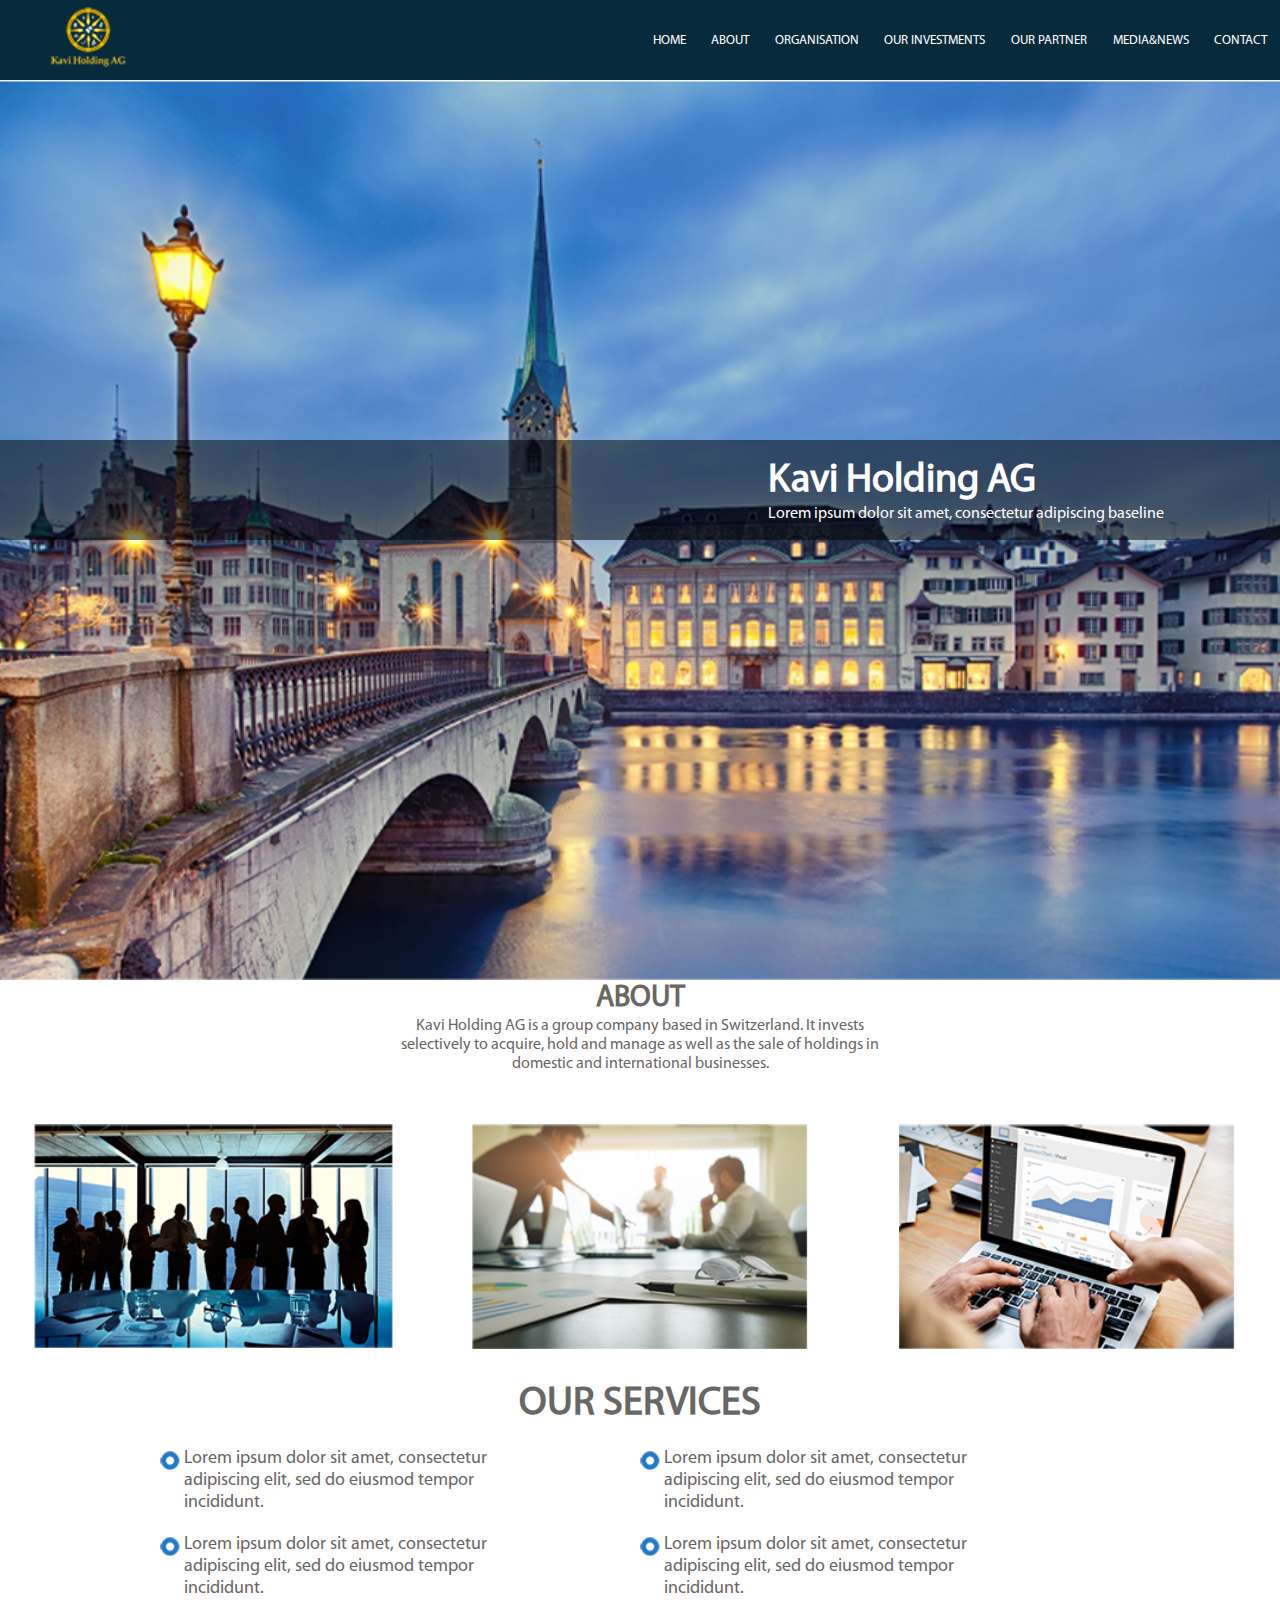
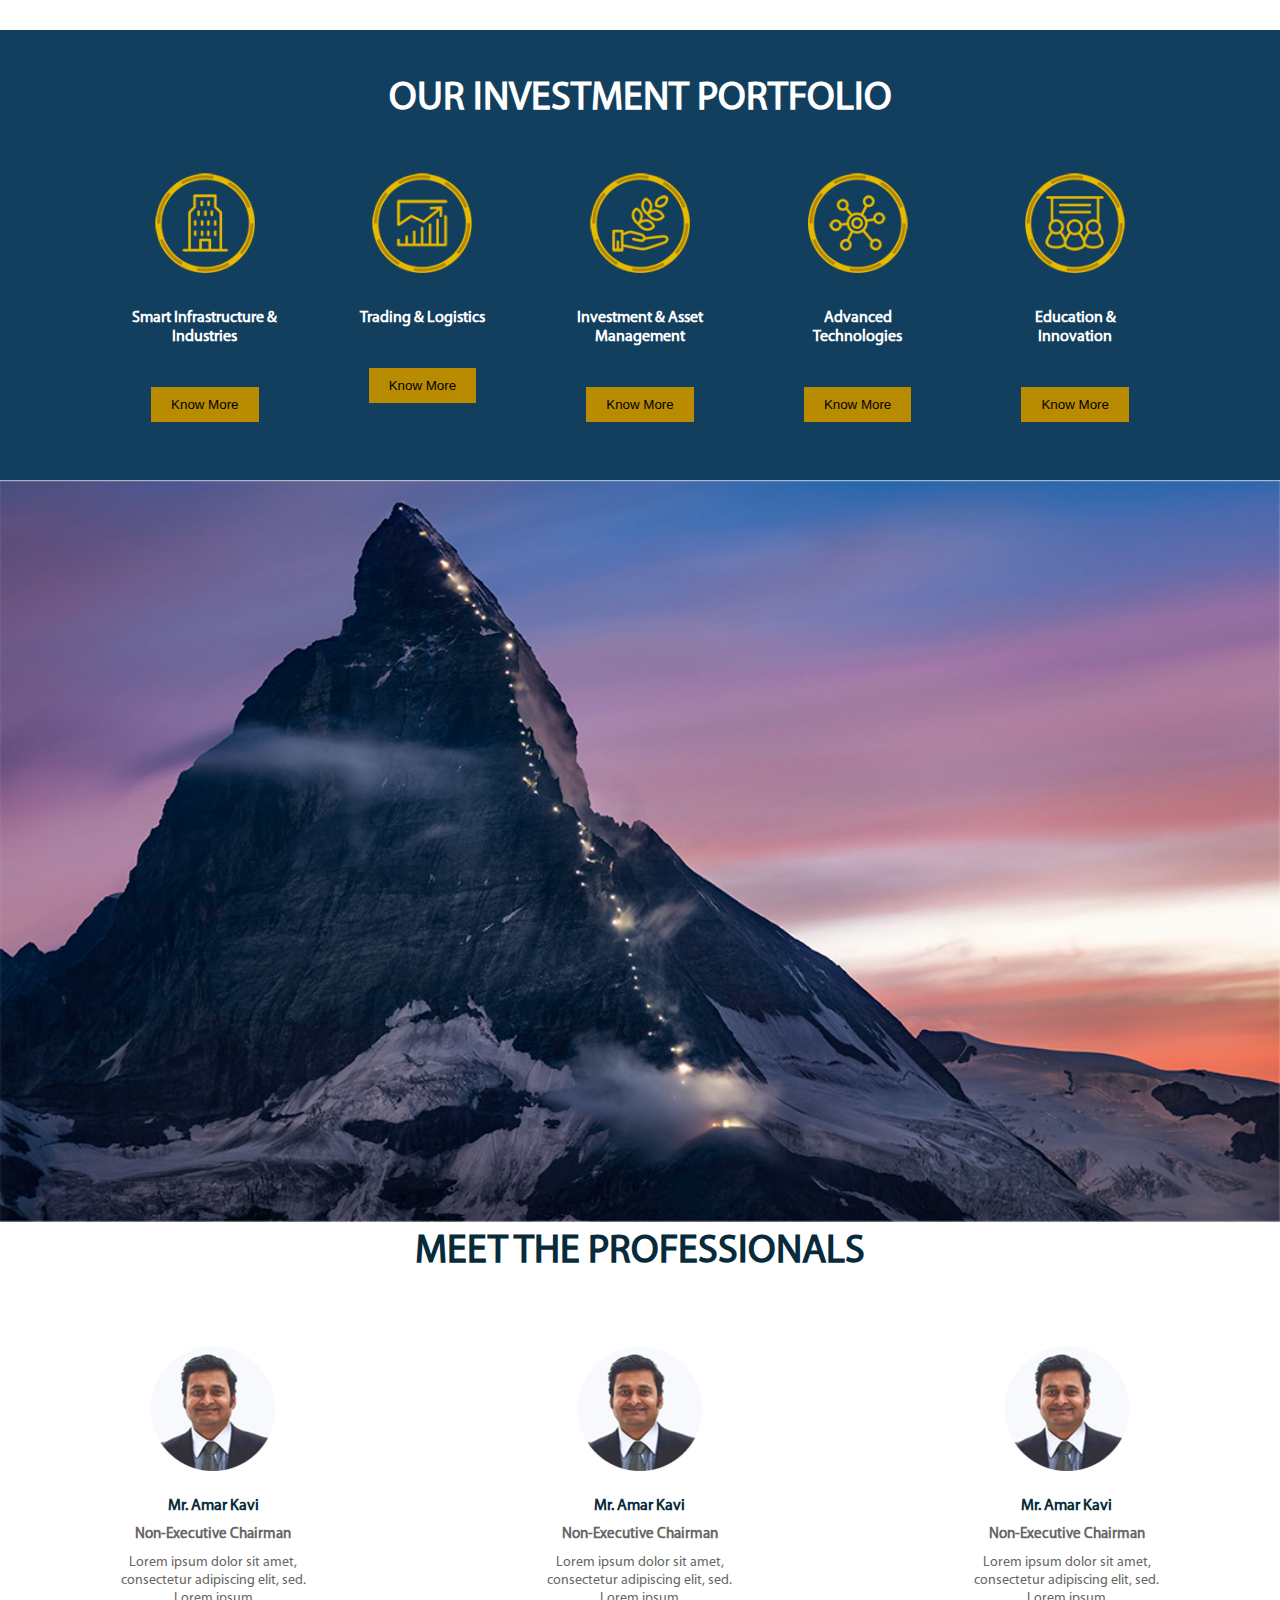
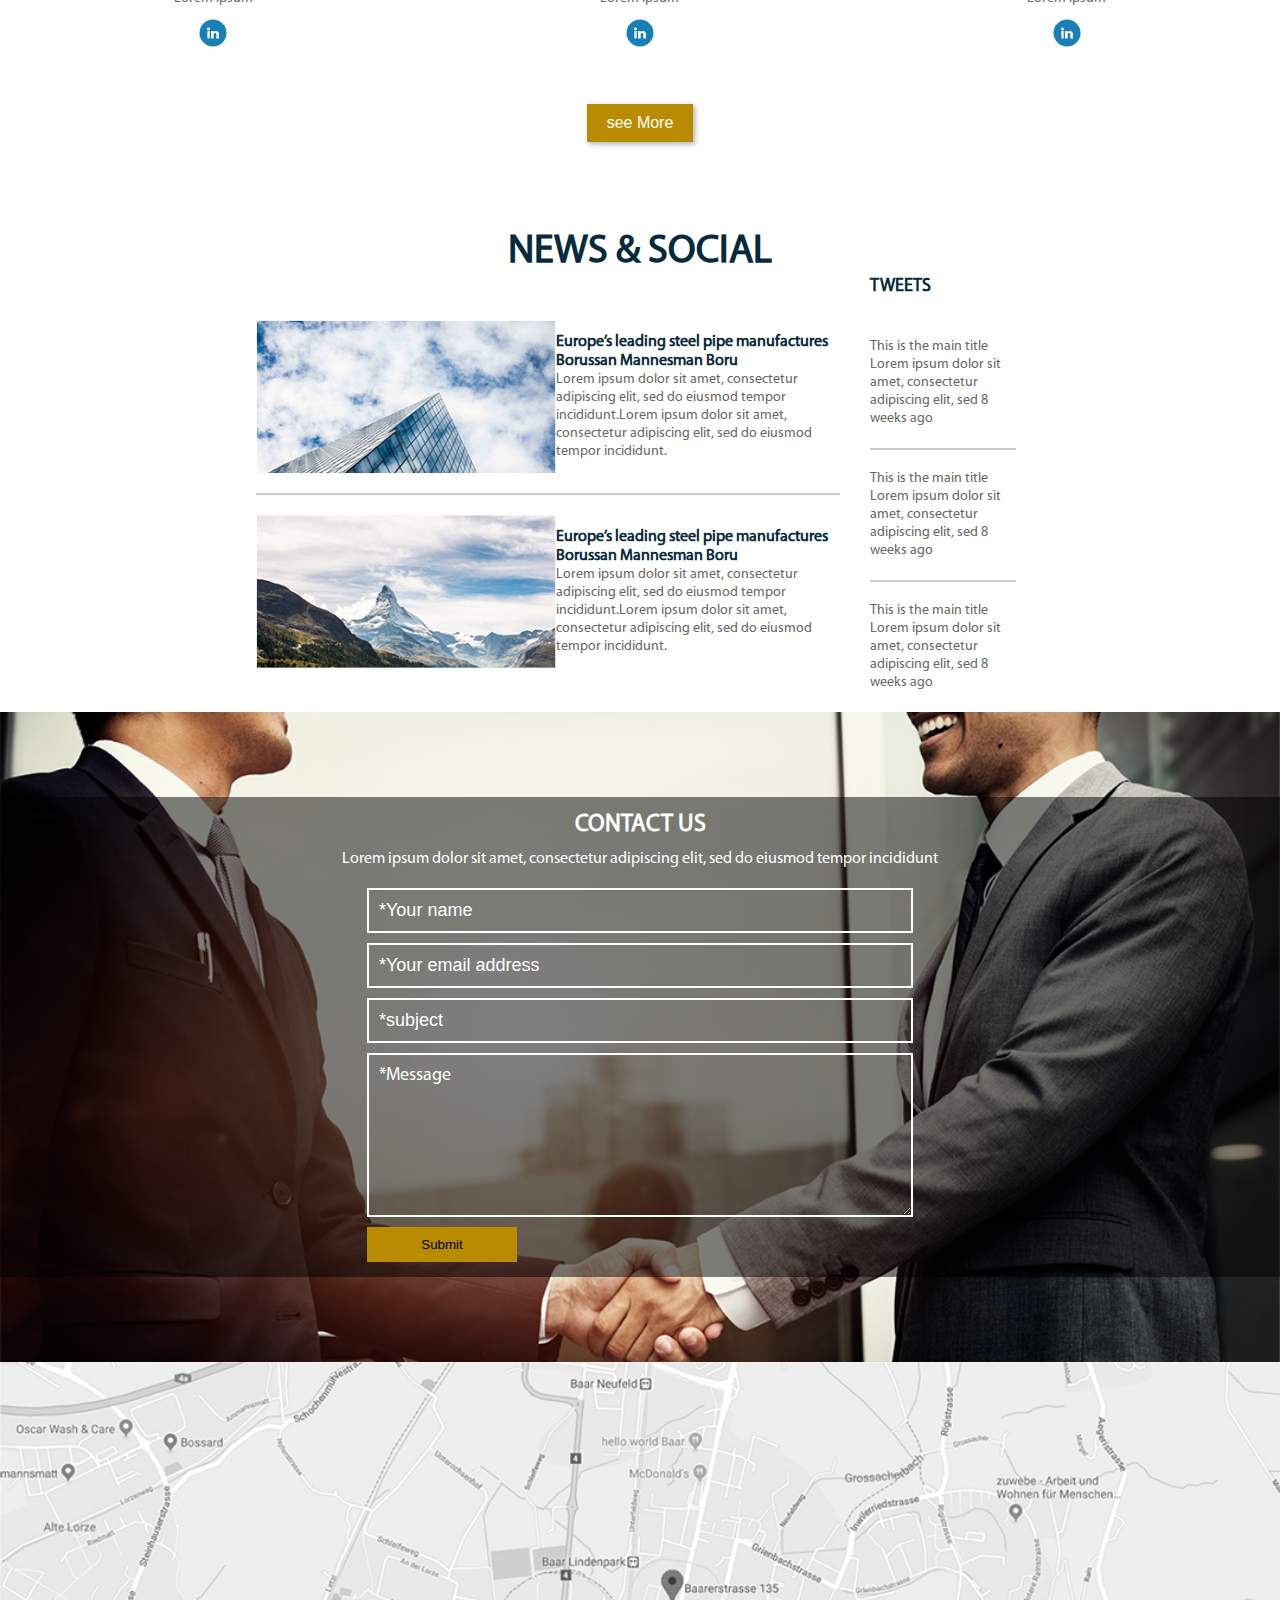
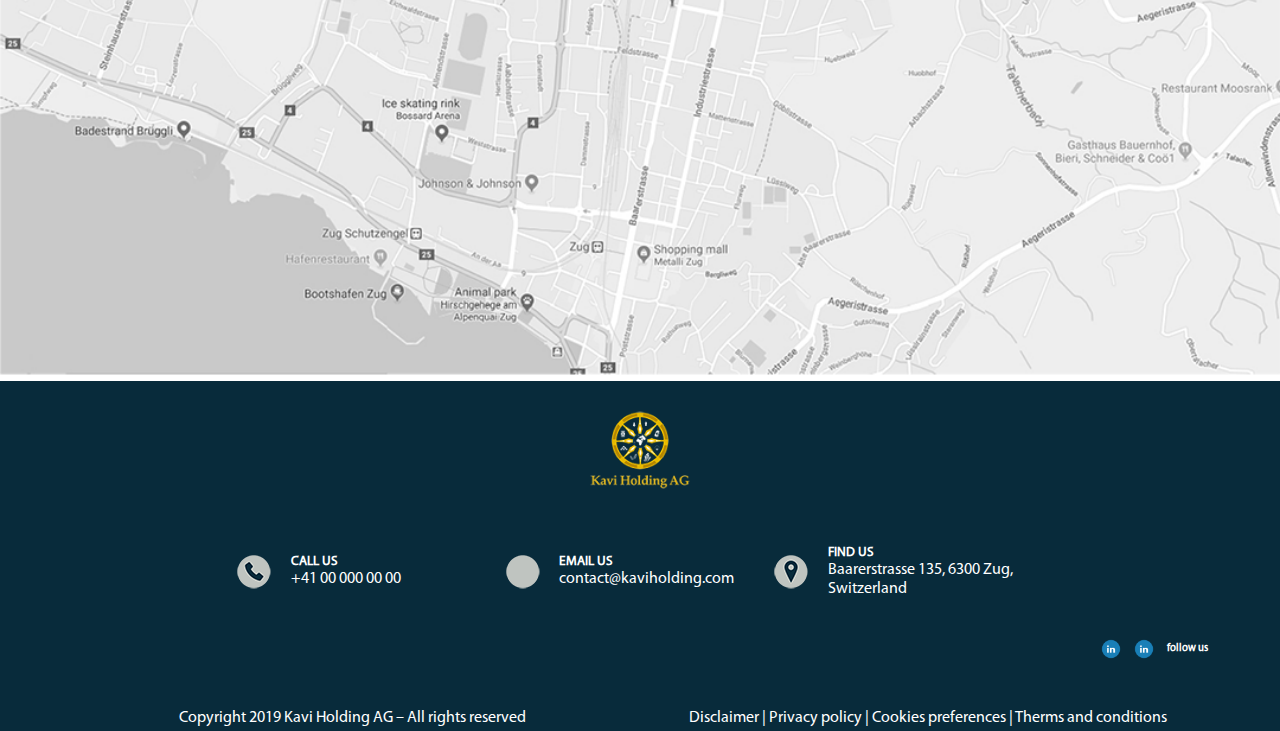
<file: Kavi Holding theme/index.html>
<!DOCTYPE html>
<html lang="en">
  <head>
    <meta charset="UTF-8" />
    <meta http-equiv="X-UA-Compatible" content="IE=edge" />
    <meta name="viewport" content="width=device-width, initial-scale=1.0" />
    <title>Kavi Holding</title>
    <link rel="stylesheet" href="style.css" />
    <link
      rel="stylesheet"
      href="https://cdnjs.cloudflare.com/ajax/libs/font-awesome/6.0.0-beta2/css/all.min.css"
      integrity="sha512-YWzhKL2whUzgiheMoBFwW8CKV4qpHQAEuvilg9FAn5VJUDwKZZxkJNuGM4XkWuk94WCrrwslk8yWNGmY1EduTA=="
      crossorigin="anonymous"
      referrerpolicy="no-referrer"
    />
  </head>
  <!-- body -->

  <body>
    <div class="hamburger"><i class="fas fa-bars fa-2x"></i></div>
    <!-- center div -->
    <div class="center">
      <!-- header -->
      <nav class="navbar">
        <!-- logo nav -->
        <div class="logo-nav"><img src="img/logo1.png" alt="" /></div>
        <!-- menu -->
     
          <ul class="nav-menu">
            <div>
              <li>
                <a class="nav-item" href="#" href="#">HOME</a>
              </li>
            </div>
            <div>
              <li>
                <a class="nav-item" href="#" href="#">ABOUT</a>
              </li>
            </div>
            <div>
              <li>
                <a class="nav-item" href="#" href="#">ORGANISATION</a>
              </li>
            </div>
            <div>
              <li>
                <a class="nav-item" href="#" href="#">OUR INVESTMENTS</a>
              </li>
            </div>
            <div>
              <li>
                <a class="nav-item" href="#" href="#">OUR PARTNER</a>
              </li>
            </div>
            <div>
              <li>
                <a class="nav-item" href="#" href="#">MEDIA&NEWS</a>
              </li>
            </div>
            <div>
              <li>
                <a class="nav-item" href="#" href="#">CONTACT</a>
              </li>
            </div>
          </ul>
      
      </nav>
      <header>
        <!-- nav -->
       
        <!-- header-section -->
        <section class="header-section">
          <div class="header-section-text">
            <h1>Kavi Holding AG</h1>
            <p>Lorem ipsum dolor sit amet, consectetur adipiscing baseline</p>
          </div>
        </section>
      </header>
      <!-- end of header -->
      <!-- --------------------------------------------- -->
      <!-- section1 -->
      <section class="section1">
        <!-- section1-text -->
        <div class="section1-text">
          <h2>ABOUT</h2>
          <p>
            Kavi Holding AG is a group company based in Switzerland. It invests
            selectively to acquire, hold and manage as well as the sale of
            holdings in domestic and international businesses.
          </p>
        </div>
        <!-- section1-img -->
        <div class="section1-img">
          <img src="img/item1.png" alt="" />
          <img src="img/item2.png" alt="" />
          <img src="img/item3.png" alt="" />
        </div>
      </section>
      <!-- --------------------------------------------- -->
      <!-- section2 -->
      <section class="section2">
        <h2>OUR SERVICES</h2>
        <!-- section2-list -->
        <ul class="section2-list">
          <li>
            <img src="img/ci.png" alt="" /> Lorem ipsum dolor sit amet,
            consectetur adipiscing elit, sed do eiusmod tempor incididunt.
          </li>
          <li>
            <img src="img/ci.png" alt="" /> Lorem ipsum dolor sit amet,
            consectetur adipiscing elit, sed do eiusmod tempor incididunt.
          </li>
          <li>
            <img src="img/ci.png" alt="" /> Lorem ipsum dolor sit amet,
            consectetur adipiscing elit, sed do eiusmod tempor incididunt.
          </li>
          <li>
            <img src="img/ci.png" alt="" /> Lorem ipsum dolor sit amet,
            consectetur adipiscing elit, sed do eiusmod tempor incididunt.
          </li>
        </ul>
      </section>
      <!-- --------------------------------------------- -->
      <!-- section3 -->
      <section class="section3">
        <h2>OUR INVESTMENT PORTFOLIO</h2>
        <!-- section3-items -->
        <div class="section3-items">
          <div>
            <div>
              <img src="img/i1.png" alt="" />
              <h4>Smart Infrastructure & Industries</h4>
              <button>Know More</button>
            </div>
          </div>
          <div>
            <div>
              <img src="img/i2.png" alt="" />
              <h4>Trading & Logistics</h4>
              <button>Know More</button>
            </div>
          </div>
          <div>
            <div>
              <img src="img/i3.png" alt="" />
              <h4>Investment & Asset Management</h4>
              <button>Know More</button>
            </div>
          </div>
          <div>
            <div>
              <img src="img/i4.png" alt="" />
              <h4>Advanced Technologies</h4>
              <button>Know More</button>
            </div>
          </div>
          <div>
            <div>
              <img src="img/i5.png" alt="" />
              <h4>Education & Innovation</h4>
              <button>Know More</button>
            </div>
          </div>
        </div>
      </section>
      <!-- --------------------------------------------- -->
      <!-- img-section -->
      <section class="img-section"><img src="img/mut.png" alt="" /></section>
      <!-- --------------------------------------------- -->
      <!-- section4 -->
      <section class="section4">
        <h2>MEET THE PROFESSIONALS</h2>
        <!-- section4-items -->
        <div class="section4-items">
          <div>
            <img class="section4-items-img" src="img/admin.png" alt="" />
            <h4>Mr. Amar Kavi</h4>
            <h5>Non-Executive Chairman</h5>
            <p>
              Lorem ipsum dolor sit amet, consectetur adipiscing elit, sed.
              Lorem ipsum
            </p>
            <img
              class="section4-items-icon"
              src="img/1591856_linkedin_social_icon.svg"
              alt=""
            />
          </div>

          <div>
            <div>
              <img class="section4-items-img" src="img/admin.png" alt="" />
              <h4>Mr. Amar Kavi</h4>
              <h5>Non-Executive Chairman</h5>
              <p>
                Lorem ipsum dolor sit amet, consectetur adipiscing elit, sed.
                Lorem ipsum
              </p>
              <img
                class="section4-items-icon"
                src="img/1591856_linkedin_social_icon.svg"
                alt=""
              />
            </div>
          </div>
          <div>
            <div>
              <img class="section4-items-img" src="img/admin.png" alt="" />
              <h4>Mr. Amar Kavi</h4>
              <h5>Non-Executive Chairman</h5>
              <p>
                Lorem ipsum dolor sit amet, consectetur adipiscing elit, sed.
                Lorem ipsum
              </p>
              <img
                class="section4-items-icon"
                src="img/1591856_linkedin_social_icon.svg"
                alt=""
              />
            </div>
          </div>
        </div>
        <button>see More</button>
      </section>
      <!-- --------------------------------------------- -->
      <!-- section5 -->
      <section class="section5">
        <h2>NEWS & SOCIAL</h2>
        <div class="section5-div">
          <div class="section5-left">
            <div>
              <div class="section5-left-item">
                <img src="img/sky.png" alt="" />
                <div>
                  <h3>
                    Europe’s leading steel pipe manufactures Borussan Mannesman
                    Boru
                  </h3>
                  <p>
                    Lorem ipsum dolor sit amet, consectetur adipiscing elit, sed
                    do eiusmod tempor incididunt.Lorem ipsum dolor sit amet,
                    consectetur adipiscing elit, sed do eiusmod tempor
                    incididunt.
                  </p>
                </div>
              </div>
            </div>
            <div class="border"></div>
            <div>
              <div class="section5-left-item">
                <img src="img/mu.png" alt="" />
                <div>
                  <h3>
                    Europe’s leading steel pipe manufactures Borussan Mannesman
                    Boru
                  </h3>
                  <p>
                    Lorem ipsum dolor sit amet, consectetur adipiscing elit, sed
                    do eiusmod tempor incididunt.Lorem ipsum dolor sit amet,
                    consectetur adipiscing elit, sed do eiusmod tempor
                    incididunt.
                  </p>
                </div>
              </div>
            </div>
          </div>
          <div class="section5-right">
            <h2>TWEETS</h2>
            <p>
              This is the main title Lorem ipsum dolor sit amet, consectetur
              adipiscing elit, sed 8 weeks ago
            </p>
            <div class="border"></div>
            <p>
              This is the main title Lorem ipsum dolor sit amet, consectetur
              adipiscing elit, sed 8 weeks ago
            </p>
            <div class="border"></div>
            <p>
              This is the main title Lorem ipsum dolor sit amet, consectetur
              adipiscing elit, sed 8 weeks ago
            </p>
          </div>
        </div>
      </section>
      <!-- --------------------------------------------- -->
      <!-- section6 -->
      <section class="section6">
        <div class="dis">
          <div class="bac">
            <div class="section6-text">
              <h2>CONTACT US</h2>
              <p>
                Lorem ipsum dolor sit amet, consectetur adipiscing elit, sed do
                eiusmod tempor incididunt
              </p>
            </div>
            <!-- CONTACT US form -->
            <div class="contact-us-form">
              <form action="/" class="decor">
                <div class="form-left-decoration"></div>
                <div class="form-right-decoration"></div>
                <div class="circle"></div>
                <div class="form-inner">
                  <input
                    style="color: white"
                    type="text"
                    placeholder="*Your name"
                  />
                  <input type="email" placeholder="*Your email address" />
                  <input type="text" placeholder="*subject" />
                  <textarea placeholder="*Message" rows="5"></textarea>
                  <button type="SUBMIT" href="/">Submit</button>
                </div>
              </form>
            </div>
          </div>
        </div>
      </section>
      <!-- --------------------------------------------- -->
      <!-- img-section -->
      <section class="img-section">
        <img src="img/map.png" alt="" />
      </section>
      <!-- --------------------------------------------- -->
      <!-- footer -->
      <footer>
        <div class="footer-div">
          <img src="img/logo2.png" alt="" class="logo-footer" />
          <!-- footer items -->
          <div class="footer-items">
            <div class="footer-item">
              <img src="img/footer1.png" alt="" />
              <div>
                <h5>CALL US</h5>
                <p>+41 00 000 00 00</p>
              </div>
            </div>
            <div class="footer-item">
              <img src="img/footer2.png" alt="" />
              <div>
                <h5>EMAIL US</h5>
                <p>contact@kaviholding.com</p>
              </div>
            </div>
            <div class="footer-item">
              <img src="img/footer3.png" alt="" />
              <div>
                <h5>FIND US</h5>
                <p>Baarerstrasse 135, 6300 Zug, Switzerland</p>
              </div>
            </div>
          </div>
          <!-- footer botton -->
          <div class="footer-botton">
            <div class="media">
              <img src="img/1591856_linkedin_social_icon.png" alt="" />
              <img src="img/1591856_linkedin_social_icon.png" alt="" />
              <h6>follow us</h6>
            </div>
            <div class="footer-botton-end">
              <div class="addres">
                <p>Copyright 2019 Kavi Holding AG – All rights reserved</p>
              </div>
              <div class="cooky">
                <p>
                  Disclaimer | Privacy policy | Cookies preferences | Therms and
                  conditions
                </p>
              </div>
            </div>
            <i></i>
          </div>
        </div>
      </footer>
      <!-- --------------------------------------------- -->
      <!-- end of footer -->
    </div>
    <script>
      const hamburger = document.querySelector(".hamburger");
      const navMenu = document.querySelector(".nav-menu");

      hamburger.addEventListener("click", mobileMenu);

      function mobileMenu() {
        hamburger.classList.toggle("active");
        navMenu.classList.toggle("active");
      }
    </script>
  </body>
</html>
</file>
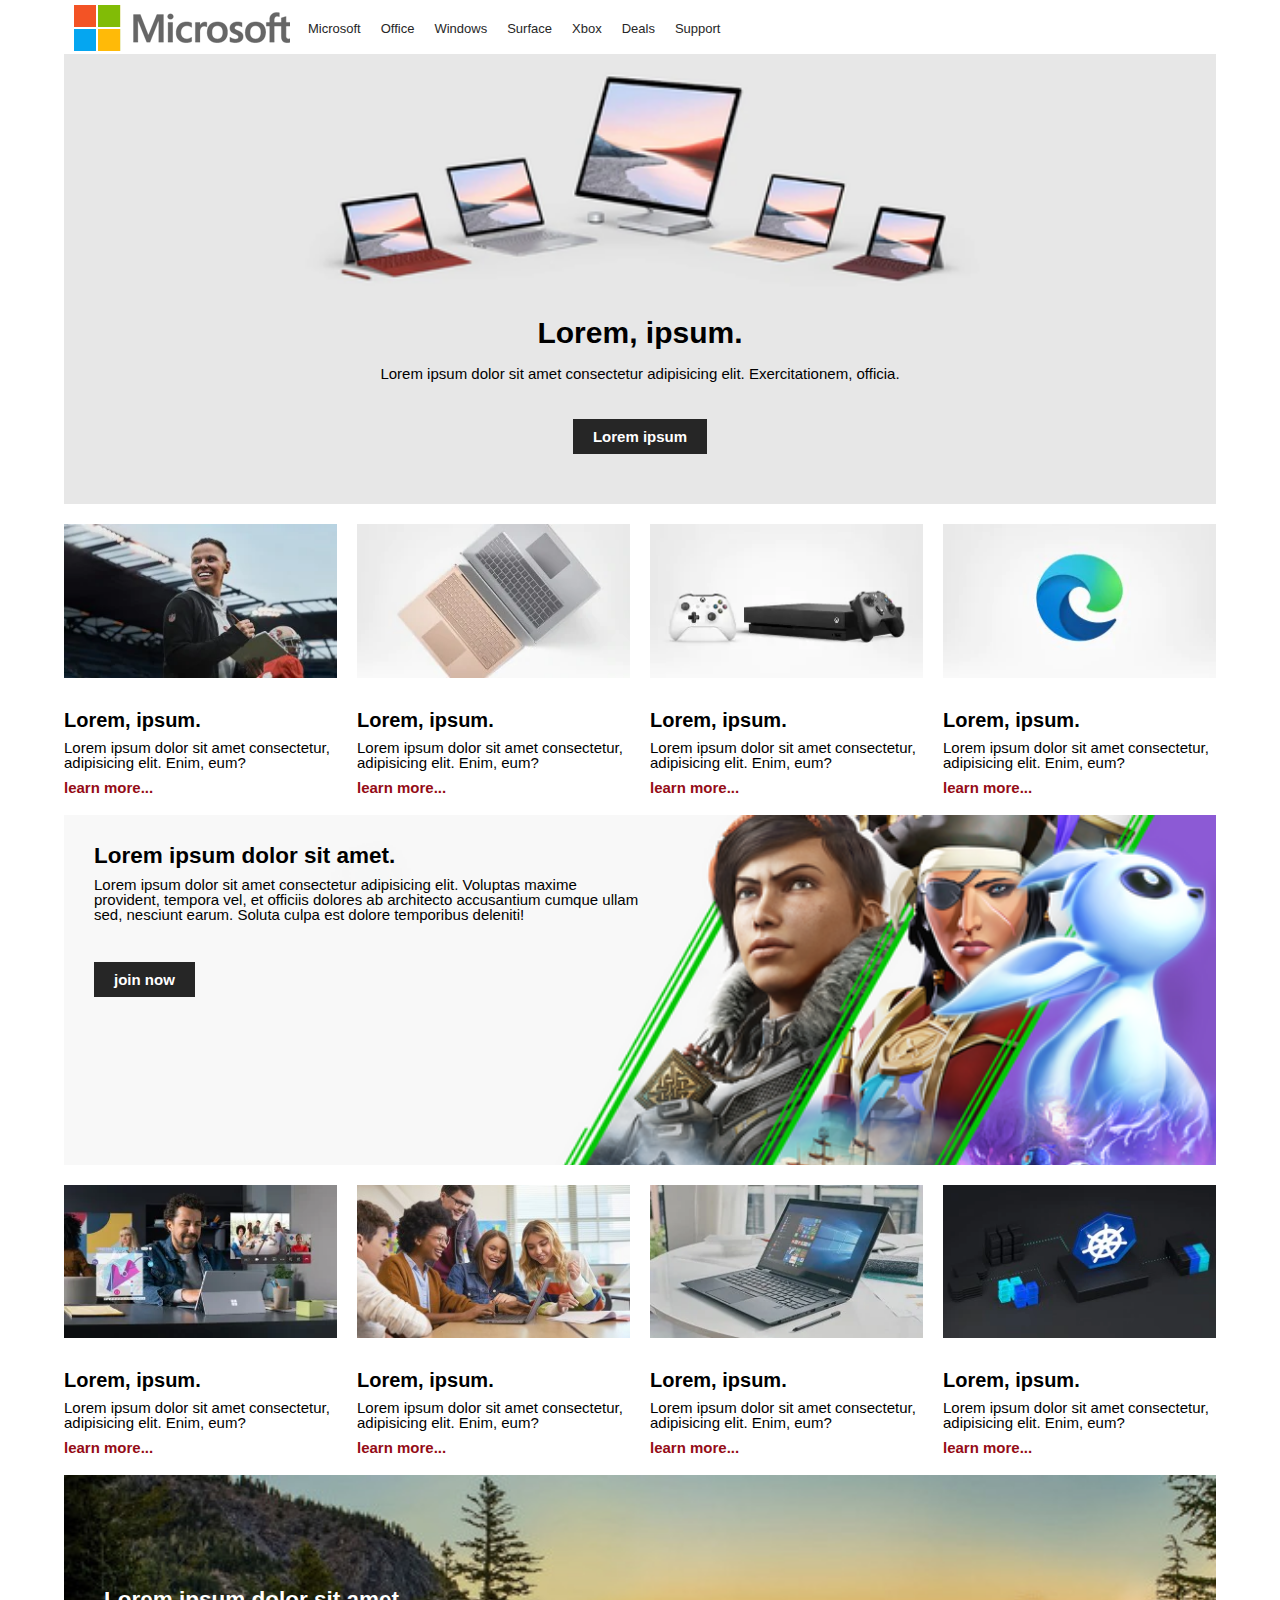
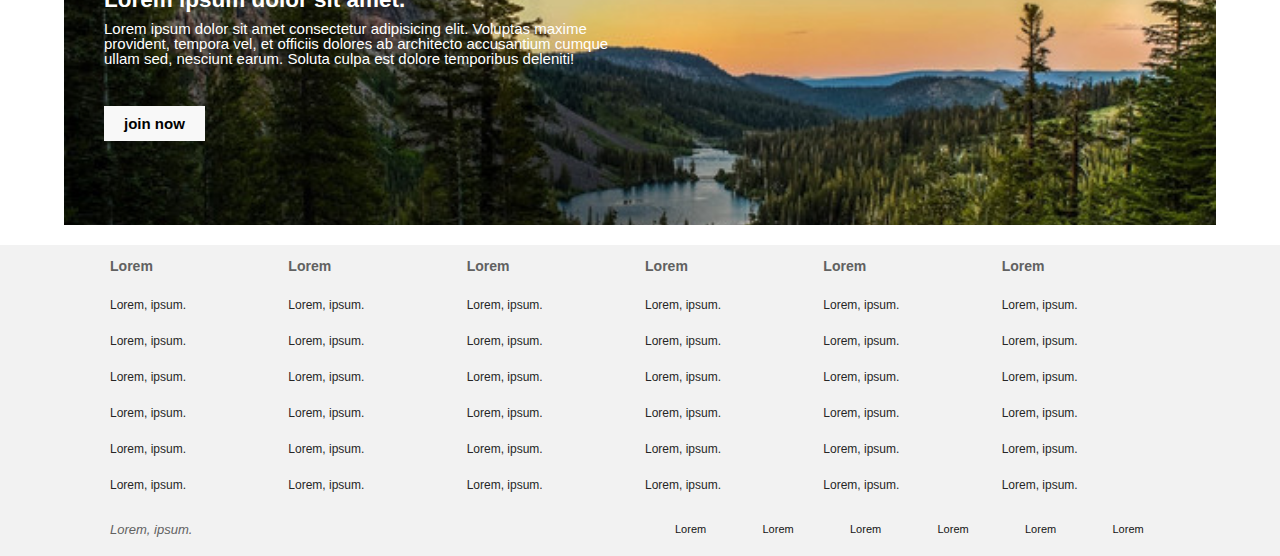
<file: Microsoft theme/index.html>
<!DOCTYPE html>
<html lang="en">

<head>
    <meta charset="UTF-8">
    <meta http-equiv="X-UA-Compatible" content="IE=edge">
    <meta name="viewport" content="width=device-width, initial-scale=1.0">
    <title>microsoft homepage</title>
    <link rel="stylesheet" href="style.css">
    <link rel="stylesheet" href="https://cdnjs.cloudflare.com/ajax/libs/font-awesome/6.0.0-beta2/css/all.min.css" integrity="sha512-YWzhKL2whUzgiheMoBFwW8CKV4qpHQAEuvilg9FAn5VJUDwKZZxkJNuGM4XkWuk94WCrrwslk8yWNGmY1EduTA==" crossorigin="anonymous" referrerpolicy="no-referrer"
    />
</head>

<body>
    <div class="hamburger"><i class="fas fa-bars fa-2x"></i></div>
    <div class="container">
        <!-- nav -->
        <nav class="navbar">
            <img src="images/logo.png" alt="logo" class="logo-nav">
            <ul class="nav-menu">
                <div>
                    <li><a class="nav-item" href="#">Microsoft </a></li>
                </div>
                <div>
                    <li><a class="nav-item" href="#">Office</a></li>
                </div>
                <div>
                    <li><a class="nav-item" href="#">Windows</a></li>
                </div>
                <div>
                    <li><a class="nav-item" href="#">Surface</a></li>
                </div>
                <div>
                    <li><a class="nav-item" href="#">Xbox</a></li>
                </div>
                <div>
                    <li><a class="nav-item" href="#">Deals</a></li>
                </div>
                <div>
                    <li><a class="nav-item" href="#">Support</a></li>
                </div>
            </ul>
            <ul class="right-menu">
                <li>
                    <a href="#">
                        <i class="fas fa-search"></i>
                    </a>
                </li>
                <li>
                    <a href="#">
                        <i class="fas fa-shopping-cart"></i>
                    </a>
                </li>
            </ul>
        </nav>

        <!-- showcase -->
        <header>
            <div class="showcase">
                <h1>Lorem, ipsum.</h1>
                <p>Lorem ipsum dolor sit amet consectetur adipisicing elit. Exercitationem, officia.</p>
                <a href="#" class="btn">Lorem ipsum <i class="fas fa-chevron-right"></i></a>
            </div>
        </header>
        <!-- cards1 -->
        <section class="cards">
            <div>
                <img src="images/card1.png" alt="">
                <h2>Lorem, ipsum.</h2>
                <p>Lorem ipsum dolor sit amet consectetur, adipisicing elit. Enim, eum?</p>
                <a href="#">learn more... <i class="fas fa-chevron-right"></i></a>
            </div>
            <div>
                <img src="images/card2.png" alt="">
                <h2>Lorem, ipsum.</h2>
                <p>Lorem ipsum dolor sit amet consectetur, adipisicing elit. Enim, eum?</p>
                <a href="#">learn more...  <i class="fas fa-chevron-right"></i></a>
            </div>
            <div>
                <img src="images/card3.png" alt="">
                <h2>Lorem, ipsum.</h2>
                <p>Lorem ipsum dolor sit amet consectetur, adipisicing elit. Enim, eum?</p>
                <a href="#">learn more...  <i class="fas fa-chevron-right"></i></a>
            </div>
            <div class="last">
                <img src="images/card4.png" alt="">
                <h2>Lorem, ipsum.</h2>
                <p>Lorem ipsum dolor sit amet consectetur, adipisicing elit. Enim, eum?</p>
                <a href="#">learn more...  <i class="fas fa-chevron-right"></i></a>
            </div>

        </section>
        <!-- xbox -->
        <section class="xbox">
            <div class="content">
                <h2>Lorem ipsum dolor sit amet.</h2>
                <p>Lorem ipsum dolor sit amet consectetur adipisicing elit. Voluptas maxime provident, tempora vel, et officiis dolores ab architecto accusantium cumque ullam sed, nesciunt earum. Soluta culpa est dolore temporibus deleniti!</p>
                <a href="#" class="btn">join now <i class="fas fa-chevron-right"></i></a>
            </div>

        </section>
        <!-- cards2 -->
        <section class="cards">
            <div>
                <img src="images/card5.png" alt="">
                <h2>Lorem, ipsum.</h2>
                <p>Lorem ipsum dolor sit amet consectetur, adipisicing elit. Enim, eum?</p>
                <a href="#">learn more... <i class="fas fa-chevron-right"></i></a>
            </div>
            <div>
                <img src="images/card6.jpg" alt="">
                <h2>Lorem, ipsum.</h2>
                <p>Lorem ipsum dolor sit amet consectetur, adipisicing elit. Enim, eum?</p>
                <a href="#">learn more...  <i class="fas fa-chevron-right"></i></a>
            </div>
            <div>
                <img src="images/card7.png" alt="">
                <h2>Lorem, ipsum.</h2>
                <p>Lorem ipsum dolor sit amet consectetur, adipisicing elit. Enim, eum?</p>
                <a href="#">learn more...  <i class="fas fa-chevron-right"></i></a>
            </div>
            <div class="last">
                <img src="images/card8.png" alt="">
                <h2>Lorem, ipsum.</h2>
                <p>Lorem ipsum dolor sit amet consectetur, adipisicing elit. Enim, eum?</p>
                <a href="#">learn more...  <i class="fas fa-chevron-right"></i></a>
            </div>

        </section>
        <!-- carbom -->
        <section class="carbon">
            <div class="content">
                <h2>Lorem ipsum dolor sit amet.</h2>
                <p>Lorem ipsum dolor sit amet consectetur adipisicing elit. Voluptas maxime provident, tempora vel, et officiis dolores ab architecto accusantium cumque ullam sed, nesciunt earum. Soluta culpa est dolore temporibus deleniti!</p>
                <a href="#" class="btn">join now <i class="fas fa-chevron-right"></i></a>
            </div>

        </section>

    </div>

    <!-- footer -->
    <footer>
        <!-- top-footer -->
        <section>
            <div class="top-footer">

                <ul>
                    <li>
                        <h3>Lorem</h3>
                    </li>
                    <li><a href="#">Lorem, ipsum.</a></li>
                    <li><a href="#">Lorem, ipsum.</a></li>
                    <li><a href="#">Lorem, ipsum.</a></li>
                    <li><a href="#">Lorem, ipsum.</a></li>
                    <li><a href="#">Lorem, ipsum.</a></li>
                    <li><a href="#">Lorem, ipsum.</a></li>
                </ul>
                <ul>
                    <li>
                        <h3>Lorem</h3>
                    </li>
                    <li><a href="#">Lorem, ipsum.</a></li>
                    <li><a href="#">Lorem, ipsum.</a></li>
                    <li><a href="#">Lorem, ipsum.</a></li>
                    <li><a href="#">Lorem, ipsum.</a></li>
                    <li><a href="#">Lorem, ipsum.</a></li>
                    <li><a href="#">Lorem, ipsum.</a></li>
                </ul>
                <ul>
                    <li>
                        <h3>Lorem</h3>
                    </li>
                    <li><a href="#">Lorem, ipsum.</a></li>
                    <li><a href="#">Lorem, ipsum.</a></li>
                    <li><a href="#">Lorem, ipsum.</a></li>
                    <li><a href="#">Lorem, ipsum.</a></li>
                    <li><a href="#">Lorem, ipsum.</a></li>
                    <li><a href="#">Lorem, ipsum.</a></li>
                </ul>
                <ul>
                    <li>
                        <h3>Lorem</h3>
                    </li>
                    <li><a href="#">Lorem, ipsum.</a></li>
                    <li><a href="#">Lorem, ipsum.</a></li>
                    <li><a href="#">Lorem, ipsum.</a></li>
                    <li><a href="#">Lorem, ipsum.</a></li>
                    <li><a href="#">Lorem, ipsum.</a></li>
                    <li><a href="#">Lorem, ipsum.</a></li>
                </ul>
                <ul>
                    <li>
                        <h3>Lorem</h3>
                    </li>
                    <li><a href="#">Lorem, ipsum.</a></li>
                    <li><a href="#">Lorem, ipsum.</a></li>
                    <li><a href="#">Lorem, ipsum.</a></li>
                    <li><a href="#">Lorem, ipsum.</a></li>
                    <li><a href="#">Lorem, ipsum.</a></li>
                    <li><a href="#">Lorem, ipsum.</a></li>
                </ul>
                <ul>
                    <li>
                        <h3>Lorem</h3>
                    </li>
                    <li><a href="#">Lorem, ipsum.</a></li>
                    <li><a href="#">Lorem, ipsum.</a></li>
                    <li><a href="#">Lorem, ipsum.</a></li>
                    <li><a href="#">Lorem, ipsum.</a></li>
                    <li><a href="#">Lorem, ipsum.</a></li>
                    <li><a href="#">Lorem, ipsum.</a></li>
                </ul>

            </div>
        </section>
        <!-- botton-footer -->
        <section>


            <div class="botton-footer">

                <div class="left-footer">
                    <i class="fas fa-globe fa-2x">Lorem, ipsum.</i>

                </div>

                <ul class="right-footer">
                    <li><a href="#">Lorem</a></li>
                    <li><a href="#">Lorem</a></li>
                    <li><a href="#">Lorem</a></li>
                    <li><a href="#">Lorem</a></li>
                    <li><a href="#">Lorem</a></li>
                    <li><a href="#">Lorem</a></li>
                </ul>


            </div>
        </section>
    </footer>
    <script>
        const hamburger = document.querySelector(".hamburger");
        const navMenu = document.querySelector(".nav-menu");

        hamburger.addEventListener("click", mobileMenu);

        function mobileMenu() {
            hamburger.classList.toggle("active");
            navMenu.classList.toggle("active");
        }
    </script>
</body>

</html>
</file>
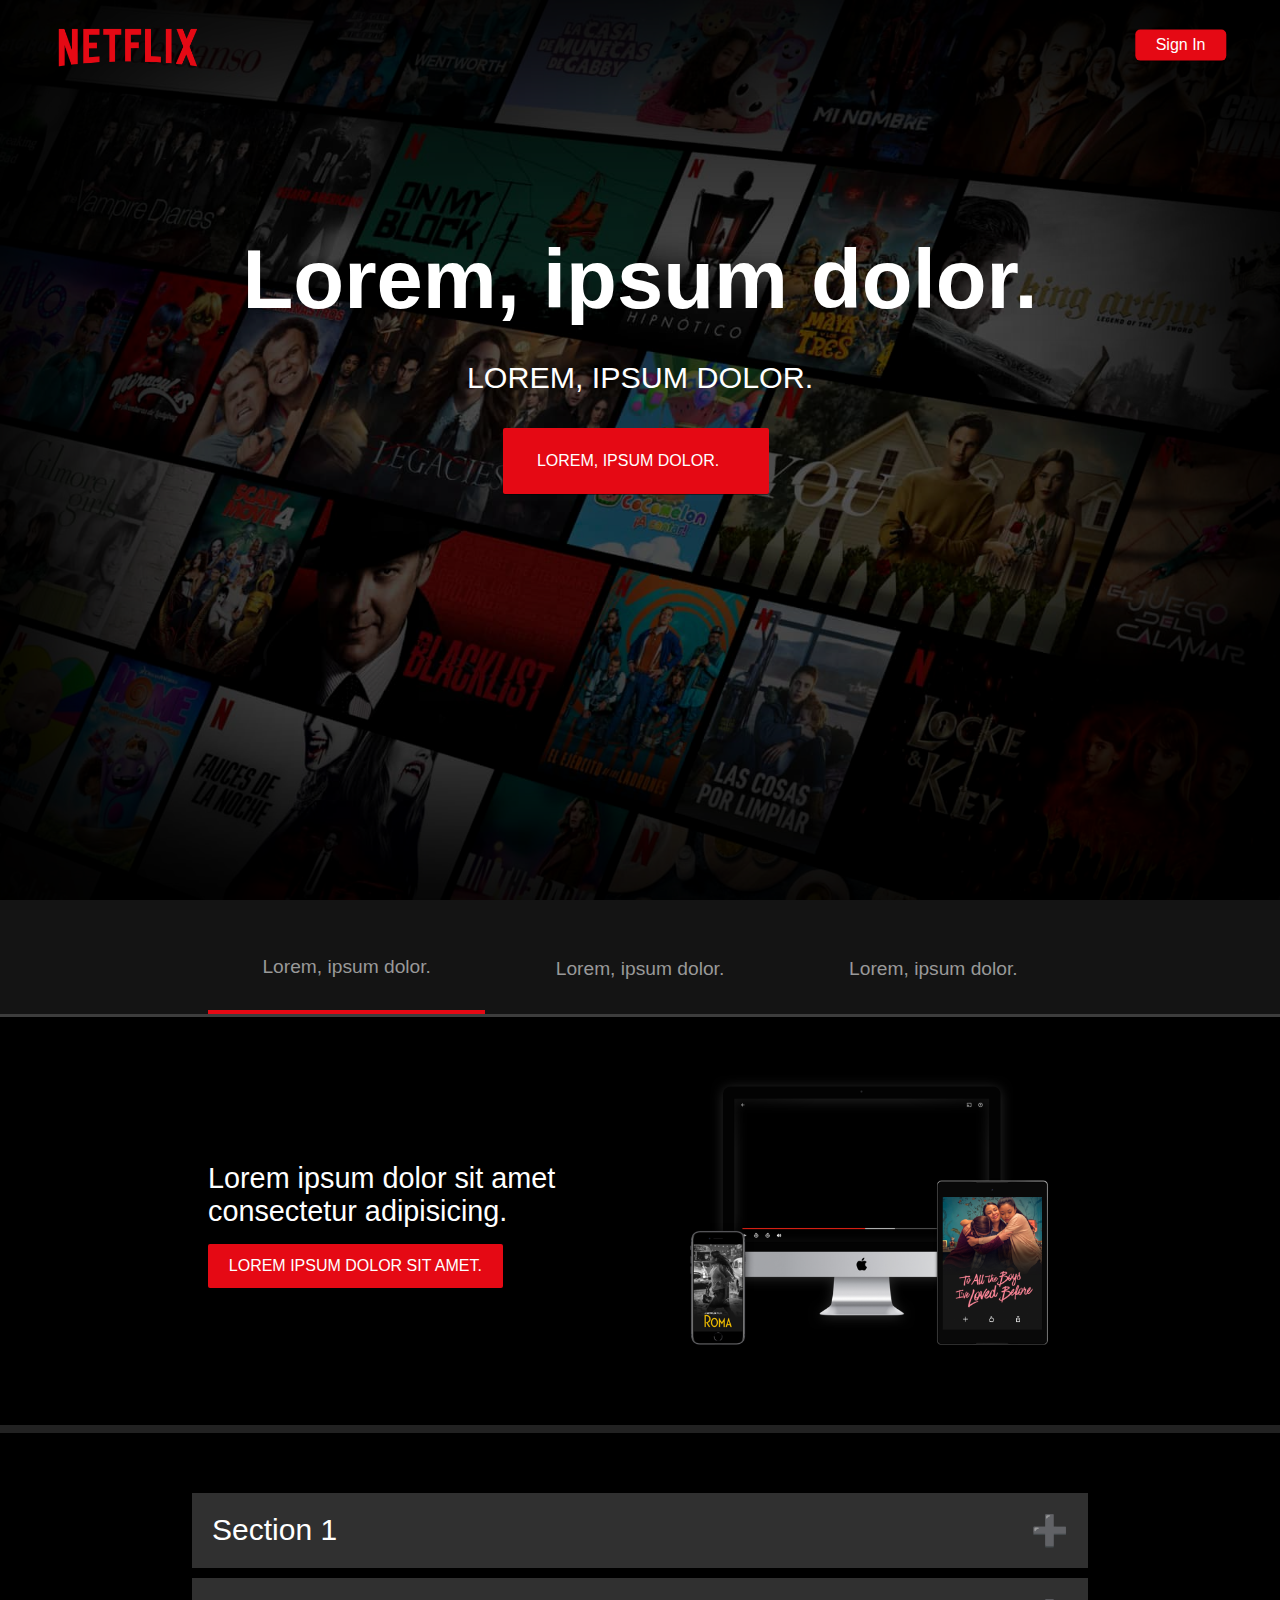
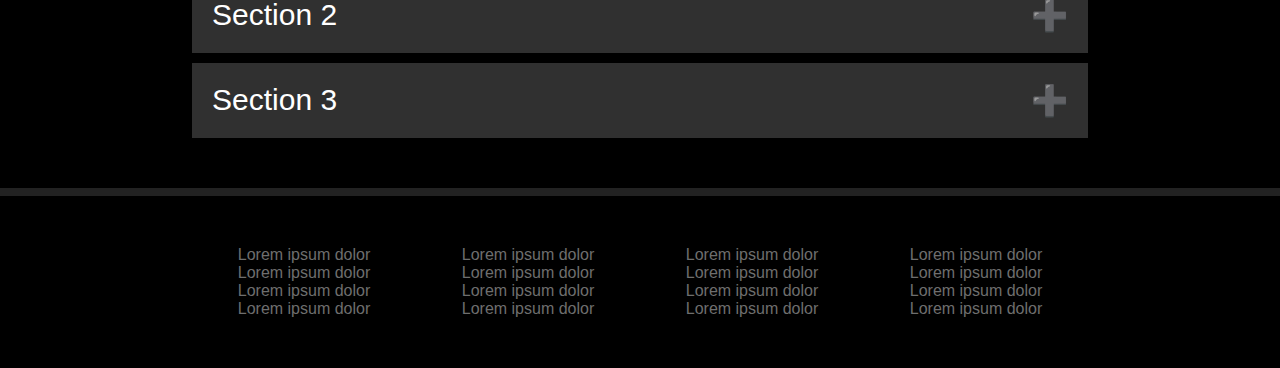
<file: Netflix theme/index.html>
<!DOCTYPE html>
<html lang="en">

<head>
    <meta charset="UTF-8">
    <meta http-equiv="X-UA-Compatible" content="IE=edge">
    <meta name="viewport" content="width=device-width, initial-scale=1.0">
    <title>netfilix</title>
    <link rel="stylesheet" href="style.css">
    <link rel="stylesheet" href="https://cdnjs.cloudflare.com/ajax/libs/font-awesome/6.0.0-beta2/css/all.min.css" integrity="sha512-YWzhKL2whUzgiheMoBFwW8CKV4qpHQAEuvilg9FAn5VJUDwKZZxkJNuGM4XkWuk94WCrrwslk8yWNGmY1EduTA==" crossorigin="anonymous" referrerpolicy="no-referrer"
    />
</head>

<body>
    <div>

        <header class="showcase">
            <div class="showcase-top">
                <img src="img/logo.png" alt="netflix">
                <a href="#" class="btn btn-rounded">Sign In</a>
            </div>
            <div class="showcase-content">
                <h1>Lorem, ipsum dolor.</h1>
                <p>Lorem, ipsum dolor.</p>
                <a href="#" class="btn btn-xl">
                    Lorem, ipsum dolor.<i class="fas fa-chevron-right btn-icon"></i> 
                </a>
            </div>
        </header>
        <section class="tabs">
            <div class="container">
                <div id="tab-1" class="tab-item tab-border">
                    <i class="fas fa-door-open fa-3x"></i>
                    <p class="hide-sm">Lorem, ipsum dolor.</p>
                </div>
                <div id="tab-2" class="tab-item">
                    <i class="fas fa-tablet-alt fa-3x"></i>
                    <p class="hide-sm">Lorem, ipsum dolor.</p>
                </div>
                <div id="tab-3" class="tab-item">
                    <i class="fas fa-tags fa-3x"></i>
                    <p class="hide-sm">Lorem, ipsum dolor.</p>
                </div>
            </div>
        </section>
        <section class="tab-content">
            <div class="container">
                <!-- Tab Content1 -->
                <div id="tab-1-content" class="tab-content-item show">
                    <div class="tab-1-content-inner">
                        <div>
                            <p class="text-lg">Lorem ipsum dolor sit amet consectetur adipisicing.</p>
                            <a href="#" class="btn btn-lg">Lorem ipsum dolor sit amet.</a>
                        </div>
                        <img src="./img/device-pile.png" alt="">

                    </div>
                </div>

                <!-- Tab Content2 -->
                <div id="tab-2-content" class="tab-content-item">
                    <div class="tab-2-content-top">
                        <p class="text-lg">
                            Lorem ipsum dolor sit amet consectetur adipisicing.
                        </p>
                        <a href="#" class="btn btn-lg">Lorem ipsum dolor sit amet.</a>
                    </div>
                    <div class="tab-2-content-bottom">
                        <div>
                            <img src="img/tv.png" alt="">
                            <p class="text-md">Lorem ipsum dolor sit amet.</p>
                            <p class="text-dark">Lorem ipsum dolor sit amet consectetur adipisicing.</p>
                        </div>
                        <div>
                            <img src="img/mobile-0819.jpg" alt="">
                            <p class="text-md">Lorem ipsum dolor sit amet consectetur adipisicing.</p>
                            <p class="text-dark">Lorem ipsum dolor sit amet consectetur adipisicing.</p>
                        </div>
                        <div>
                            <img src="img/kids.png" alt="">
                            <p class="text-md">Lorem ipsum dolor sit amet.</p>
                            <p class="text-dark">Lorem ipsum dolor sit amet.</p>
                        </div>
                    </div>
                </div>
                <!-- tab 3 content -->
                <div id="tab-3-content" class="tab-content-item">
                    <div class="text-center">
                        <p class="text-lg">Lorem ipsum dolor sit amet consectetur adipisicing.</p>
                        <a href="#" class="btn btn-lg">Lorem ipsum dolor sit amet.</a>
                    </div>
                    <table class="table">
                        <thead>
                            <tr>
                                <th></th>
                                <th>Basic</th>
                                <th>Standard</th>
                                <th>Premium</th>
                            </tr>
                        </thead>
                        <tbody>
                            <tr>
                                <td>Lorem ipsum dolor sit amet.</td>
                                <td>$10</td>
                                <td>$20</td>
                                <td>$30</td>
                            </tr>
                            <tr>
                                <td>Lorem ipsum dolor sit amet.</td>
                                <td><i class="fas fa-times"></i></td>
                                <td><i class="fas fa-check"></i></td>
                                <td><i class="fas fa-check"></i></td>
                            </tr>
                            <tr>
                                <td>Lorem ipsum dolor sit amet.</td>
                                <td><i class="fas fa-times"></i></td>
                                <td><i class="fas fa-times"></i></td>
                                <td><i class="fas fa-check"></i></td>
                            </tr>
                            <tr>
                                <td>Lorem ipsum dolor sit amet.</td>
                                <td>1</td>
                                <td>2</td>
                                <td>4</td>
                            </tr>
                            <tr>
                                <td>Lorem, ipsum.</td>
                                <td><i class="fas fa-check"></i></td>
                                <td><i class="fas fa-check"></i></td>
                                <td><i class="fas fa-check"></i></td>
                            </tr>
                            <tr>
                                <td>Lorem, ipsum.</td>
                                <td><i class="fas fa-check"></i></td>
                                <td><i class="fas fa-check"></i></td>
                                <td><i class="fas fa-check"></i></td>
                            </tr>
                            <tr>
                                <td>Lorem, ipsum.</td>
                                <td><i class="fas fa-check"></i></td>
                                <td><i class="fas fa-check"></i></td>
                                <td><i class="fas fa-check"></i></td>
                            </tr>
                            <tr>
                                <td>Lorem, ipsum.</td>
                                <td><i class="fas fa-check"></i></td>
                                <td><i class="fas fa-check"></i></td>
                                <td><i class="fas fa-check"></i></td>
                            </tr>
                        </tbody>
                    </table>
                </div>


            </div>
        </section>

        <!-- faq -->
        <section class="faq-section">
            <div class="faq"><button class="accordion">Section 1</button>
                <div class="panel">
                    <p>Lorem ipsum dolor sit amet consectetur adipisicing elit. Molestiae optio aliquid, vitae iusto dignissimos, incidunt maiores repudiandae sint ipsa, magnam corporis voluptate tempora a? Magni dolores laboriosam consequatur deserunt dolorum.</p>
                </div>

                <button class="accordion">Section 2</button>
                <div class="panel">
                    <p>Lorem ipsum dolor sit amet consectetur adipisicing elit. Molestiae optio aliquid, vitae iusto dignissimos, incidunt maiores repudiandae sint ipsa, magnam corporis voluptate tempora a? Magni dolores laboriosam consequatur deserunt dolorum.</p>
                </div>

                <button class="accordion">Section 3</button>
                <div class="panel">
                    <p>Lorem ipsum dolor sit amet consectetur adipisicing elit. Molestiae optio aliquid, vitae iusto dignissimos, incidunt maiores repudiandae sint ipsa, magnam corporis voluptate tempora a? Magni dolores laboriosam consequatur deserunt dolorum.</p>
                </div>
                <style>
                    .panel {
                        padding: 0 18px;
                        background-color: #303030;
                        max-height: 0;
                        overflow: hidden;
                        transition: max-height 0.2s ease-out;
                    }
                </style>
                <script>
                    var acc = document.getElementsByClassName("accordion");
                    var i;

                    for (i = 0; i < acc.length; i++) {
                        acc[i].addEventListener("click", function() {
                            /* Toggle between adding and removing the "active" class,
                            to highlight the button that controls the panel */
                            this.classList.toggle("active");

                            /* Toggle between hiding and showing the active panel */
                            var panel = this.nextElementSibling;
                            if (panel.style.display === "block") {
                                panel.style.display = "none";
                            } else {
                                panel.style.display = "block";
                            }
                        });
                    }
                </script>
                <script>
                    var acc = document.getElementsByClassName("accordion");
                    var i;

                    for (i = 0; i < acc.length; i++) {
                        acc[i].addEventListener("click", function() {
                            this.classList.toggle("active");
                            var panel = this.nextElementSibling;
                            if (panel.style.maxHeight) {
                                panel.style.maxHeight = null;
                            } else {
                                panel.style.maxHeight = panel.scrollHeight + "px";
                            }
                        });
                    }
                </script>
            </div>
        </section>
        <!-- footer -->
        <footer>


            <ul class="links">
                <li><a href="#">Lorem ipsum dolor</a></li>
                <li><a href="#">Lorem ipsum dolor</a></li>
                <li><a href="#">Lorem ipsum dolor</a></li>
                <li><a href="#">Lorem ipsum dolor</a></li>
                <li><a href="#">Lorem ipsum dolor</a></li>
                <li><a href="#">Lorem ipsum dolor</a></li>
                <li><a href="#">Lorem ipsum dolor</a></li>
                <li><a href="#">Lorem ipsum dolor</a></li>
                <li><a href="#">Lorem ipsum dolor</a></li>
                <li><a href="#">Lorem ipsum dolor</a></li>
                <li><a href="#">Lorem ipsum dolor</a></li>
                <li><a href="#">Lorem ipsum dolor</a></li>
                <li><a href="#">Lorem ipsum dolor</a></li>
                <li><a href="#">Lorem ipsum dolor</a></li>
                <li><a href="#">Lorem ipsum dolor</a></li>
                <li><a href="#">Lorem ipsum dolor</a></li>
            </ul>

        </footer>

    </div>
    <script src="scripts.js"></script>
</body>


</html>
</file>
<file: Kavi Holding theme/style.css>
@font-face {
  font-family: "Myriad Pro ";
  font-style: normal;
  font-weight: normal;
  src: local("Myriad Pro Regular"), url("MYRIADPRO-REGULAR.woff") format("woff");
}

* {
  box-sizing: border-box;
  margin: 0;
  padding: 0;
  text-align: center;
  align-items: center;
  justify-content: center;
}
ul {
  list-style: none;
}
a {
  text-decoration: none;
  color: #fff;
}

/* body */

body {
  background-color: white;
  color: #696764;
  font-family: "Myriad Pro ";
}

/* center div */

.center {
}

/* header */

header {
  height: 100vh;
}

/* nav */



/* menu */

.navbar {
  display: flex;
  flex-wrap: wrap;
  height: 80px;
  align-items: center;
  justify-content: space-between;
  padding: 0;
  
  background-color: #082b3b;
}

.nav-menu {
  display: flex;
  align-items: flex-end;
  
}

.nav-menu li {
  align-items: flex-start;
}

.navbar img {
  margin: 5px 50px;
  height: 60px;
}

.navbar .nav-menu {
margin-right: 1vwpx;
}

.navbar ul {
  list-style: none;
  display: flex;
}

.navbar ul li {
  margin: 1vw;
}

.navbar ul li a {
  font-size: 13px;
  padding-bottom: 2px;
  color: white;
}

.navbar ul li a:hover {
  border-bottom: 2px solid #fff;
}

.hamburger {
  cursor: pointer;
  position: absolute;
  top: 20px;
  right: 35px;
  z-index: 10;
  display: none;
}
/* header-section */
header{
  height: 100%;

}
.header-section {
  background-image: url("img/header.png");
  background-position: center center;
  background-size: cover;
  height:100vh;
  padding-top: 40vh;
}

.header-section-text {
  display: flex;
  flex-direction: column;
  align-items: flex-start;
  padding-left: 60%;
  color: white;

  background-color: rgba(0, 0, 0, 0.5);
}
.header-section div {
  height: 100px;
}
.header-section-text h1 {
  text-align: left;
  font-size: 40px;
}
.header-section-text p {
  text-align: left;
  font-size: 16px;
}

/* ----------------------------------------------------- */

/* section1 */

.section1 {
  height: 400px;

}

.section1-text {
  width: 40%;
  margin: auto;
  margin-bottom: 50px;
  color: 082b3b;
}
.section1-text h2 {
  font-size: 30px;
}
.section1-text p {
  font-size: 16px;
}
.section1-img{
  display: grid;
  grid-template-columns: repeat(3,1fr);
  margin: auto;
}
.section1-img img {
  height: 225px;
  margin: auto;

}

/* ------------------------------------------------------ */

/* section2 */

.section2 {
  width: 75%;
  margin: auto;
  height: 250px;
}

.section2-list {
  display: grid;
  grid-template-columns: 1fr 1fr;
  justify-content: space-between;
}
.section2 h2 {
  font-size: 40px;
  color: 082b3b;
}
.section2-list li {
  text-align: left;
  font-size: 18px;
  width: 80%;
  margin-top: 20px;
  text-decoration: none;
  display: grid;
  grid-template-columns: 1fr 15fr;
  align-items: flex-start;
}
.section2-list li img {
  padding-top: 3px;
  width: 20px;
}
/* ------------------------------------------------------ */

/* section3 */

.section3 {
  background-color: #133f5f;
  height: 450px;
}
.section3 h2 {
  color: white;
  font-size: 40px;
  margin-bottom: 50px;
  padding-top: 45px;
}
.section3-items {
  display: grid;
  grid-template-columns: repeat(5, 1fr);
  width: 85%;
  margin: auto;
  align-items: flex-start;
}
.section3-items img {
  width: 100px;
}

.section3-items h4 {
  color: white;
  font-size: 16px;
  width: 150px;
  margin: 30px auto;
}
.section3-items  button {
  background-color: #b98b01;
  border: 0;
  padding: 10px 20px;
  margin-top: 10px;
  margin-bottom: 10px;

}
.section3-items  button:hover{
  border: 2px solid white;
background-color: #00000000;
color: white;
padding: 6px 16px ;

}

/* ---------------------------------------------------- */

/* section4 */

.section4 {
  height: 600px;
}
.section4 h2 {
  font-size: 40px;
  color: #082b3b;
}

.section4-items {
  display: grid;
  grid-template-columns: repeat(3, 1fr);
  margin-top: 50px;
}
.section4-items-img {
  height: 125px;
  margin: 20px auto;
}
.section4-items h4 {
  font-size: 16px;
  color: #082b3b;
}
.section4-items h5 {
  font-size: 15px;
  margin: 10px 0;
}
.section4-items p {
  font-size: 14px;
  max-width: 200px;
  margin: auto;
}
.section4-items-icon {
  height: 30px;
  margin-top: 10px;
}
.section4 button {
  color: white;
  background-color: #b98b01;
  font-size: 16px;
  border: 0;
  padding: 10px 20px;
  box-shadow: 2px 2px 5px #00000050;
  margin-top: 50px;
}
.section4 button:hover{
  border: 2px solid black;
background-color: #00000000;
color: black;
padding: 8px 18px 8px 18px;
box-shadow: 2px 2px 10px #00000050;

}
/* ---------------------------------------------------- */

/* section5 */
.section5 {
  width: 60%;
  margin: auto;
}
.section5 * {
  text-align: left;
}

.section5 h2 {
  font-size: 40px;
  color: #082b3b;
  text-align: center;
}
.section5-div {
  display: grid;
  grid-template-columns: 4fr 1fr;
}
.section5-left {
}
.section5-left-item {
  display: grid;
  grid-template-columns: 1fr 1fr;
  padding: 20px 0;
  margin-right: 20px;
}
.border {
  border-bottom: 2px solid rgba(0, 0, 0, 0.199);
  width: 95%;
}
.section5-left img {
  width: 300px;
}
.section5-left h3 {
  font-size: 16px;
  color: #082b3b;
}
.section5-left p {
  font-size: 14px;
}
.section5-right h2 {
  font-size: 18px;
  margin-bottom: 20px;
  text-align: left;
  color: #082b3b;
}
.section5-right p {
  font-size: 14px;

  padding: 20px 0;
  max-width: 140px;
}

/* -------------------------------------------------- */

/* section6 */

.section6 {
  background-image: url(img/section.png);
  background-position: center center;
  background-size: cover;
  height: 650px;
  padding: 85px 0;
  width: 100%;
}

.bac {
  background-color: rgba(0, 0, 0, 0.5);
  height: 480px;
  display: grid;
  width: 100%;
}
.section6-text {
  padding-top: 10px;
}
.section6 h2 {
  color: white;
}
.section6 p {
  color: white;
  padding: 10px 0 10px 0;
}
.form-inner {
  display: grid;
}
form {
}
.form-inner input {
  background: rgba(0, 0, 0, 0);
  border: 2px solid white;
  color: white;
  text-align: start;

  margin-bottom: 10px;
  padding: 10px 300px 10px 10px;
  font-size: 18px;
}
.form-inner textarea {
  background-color: rgba(0, 0, 0, 0);
  border: 2px solid white;
  font-size: 18px;
  text-align: start;
  padding: 10px 250px 40px 10px;
  font-family: "Myriad Pro ";
}
.form-inner button {
  background-color: #b98b01;
  border: 0;
  padding: 10px 20px 10px 20px;
  margin-top: 10px;
  margin-bottom: 10px;
  width: 150px;
  text-align: center;

}
.form-inner button:hover{
  border: 2px solid white;
background-color: #00000000;
color: white;
padding: 8px 18px 8px 18px;

}

::placeholder {
  color: white;
  opacity: 1; /* Firefox */
}

:-ms-input-placeholder {
  /* Internet Explorer 10-11 */
  color: white;
}

::-ms-input-placeholder {
  /* Microsoft Edge */
  color: white;
}
/* --------------------------------------------------- */

/* img-section */


.img-section img {
  width: 100%;
  background-position: center center;
  background-size: cover;

}

/* ----------------------------------------------------- */

/* footer */

footer {
  height: 350px;

  background-color: #082b3b;
  padding: 20px 0;
}
.footer-div {
  width: 90%;
  margin: auto;
}
.logo-footer {
  max-width: 100px;
  margin-bottom: 50px;
  margin-top: 10px;
}

.footer-items {
  display: grid;
  grid-template-columns: repeat(3, 1fr);
  width: 70%;

  margin: auto;
}
.footer-item img {
  text-align: right;

  margin-right: 10px;
}
.footer-item {
  display: grid;
  grid-template-columns: 1fr 4fr;
}
.footer-item h5,
.footer-item p {
  text-align: left;
  color: white;
}

.footer-botton {
  margin-top: 40px;
}
.media {
  display: grid;
  grid-template-columns: 1fr 1fr 5fr;
  width: 20%;
  margin-left: 90%;
}
.media img {
  width: 20px;
}
.media h6 {
  text-align: left;
  color: white;
}
.footer-botton-end {
  display: grid;
  grid-template-columns: 1fr 1fr;
  justify-content: space-between;
  margin-top: 50px;
}
.footer-botton-end p {
  color: white;
}
/* ---------------------------------------------------------------------- */
@media only screen and (max-width:900px) {

  .header-section-text {
    padding-left: 10%;
  }
  .section1{
height: 350px;
  }
  .section1-text {
    width: 80%;
  }
  .section1-img{
    display: grid;
    grid-template-columns:1fr 1fr 1fr;
  
  }
  .section1-img img {
    width:  250px;
    height: 180px;
    margin: auto;
  margin-top: 10px;
  }
  .section2 {
    width: 80%;
    height: 300px;
    margin: auto;
  }

  .section2-list {
    grid-template-columns: 1fr;
  }
  .section2-list li {
    width: 100%;
    margin: auto;
    margin-top: 20px;
  }
  .section2 {
    width: 80%;
    height: 350px;
  }
  .section3-items {
    grid-template-columns: repeat(3, 1fr);
  }
  .section3 {
    height: 650px;
  }
  .section3-items button {
    padding: 8px 16px;
    font-size: 14px;
    margin-bottom: 20px;
  }
  .section3-items h4 {
    margin: 15px auto;
  }

  .section4 {
    height: 450px;
  }
  .section4-items-img {
    height: 80px;
    margin: 15px auto;
  }

  .section4-items h4 {
    font-size: 14px;
    color: #082b3b;
  }
  .section4-items h5 {
    font-size: 13px;
    margin: 10px 0;
  }
  .section4-items p {
    font-size: 12px;
    max-width: 150px;
    margin: auto;
  }
  .section4 button {
    margin-top: 20px;
  }
  .section5 {
    width: 80%;
  }
  .section5-div {
    grid-template-columns: 3fr 1fr;
  }
  .section5-left-item {
    grid-template-columns: 1fr;
    padding: 20px 0;
    margin-right: 10px;
  }
  .section5-left img {
    width: 450px;
    margin-bottom: 10px;
  }
  .section5-right h2 {
    margin-left: 10px;
  }
  .section5-right p {
    padding: 50px 10px;
    max-width: 100%;
  }
  .section6-text {
   width: 80%;
   margin: auto;
   
  }
  .section6{
    padding: 70px 0;

  }
  .bac {
    height: 500px;
  }
  .form-inner input {
    padding: 10px 100px 10px 10px;
    font-size: 16px;
  }
  form{
    width: 80%;
    margin: auto;
  }
  footer {
    height: 300px;
  margin-top: 0;}
  .footer-items {
    display: grid;
    grid-template-columns: 1fr ifr ifr ;
    width: 100%;
  

  }
  .footer-item{
    margin-top: 10px;
    grid-template-columns: 1fr 6fr;
  }
  .logo-footer {
    max-width: 100px;
    margin-bottom: 10px;
  }
  .footer-item img {
  
    margin-right: 0px;
  }
  .footer-botton {
    margin-top: 10px;
  }
  .media {
    display: none;
  }
  .footer-botton-end {
    display: grid;
    grid-template-columns:1fr 1fr;
    justify-content: space-between;
    margin-top: 40px;
  }
  .footer-botton-end p {
text-align: start;
font-size: 14px;  
margin-top: 10px;}
}
/* ------------------------------------------------------------------------------- */
@media only screen and (max-width:700px) {
 .navbar{
   height: 70px;
 }

  .nav-menu {
    position: fixed;
    left: -100%;
    top: 0rem;
    flex-direction: column;
    background-color: #fff;
    width: 50%;
    opacity: .9;
    height: 100%;
   
    text-align: left;
    transition: 0.3s;
    box-shadow: 0 10px 27px rgba(0, 0, 0, 0.05);
}
.nav-menu.active {
    left: 0;
}
.nav-item {
    margin: 2.5rem 0;
}
.logo-nav img{
  height: 60px;
  display: grid;
}
  .hamburger {
    display: block;
    color: white;
    display: grid;
}
.right-menu {
    margin-right: 30px;
    padding-top: 15px;
}
  .hamburger.active .bar:nth-child(2) {
    opacity: 0;
}
.hamburger.active .bar:nth-child(1) {
    transform: translateY(8px) rotate(45deg);
}
.hamburger.active .bar:nth-child(3) {
    transform: translateY(-8px) rotate(-45deg);
}
.navbar ul li{
  text-align: left;
  padding: 10px 0 10px 20px;
margin: auto;
}
.navbar ul li a:hover {
    border-bottom: 0;
    opacity: .5;
    text-align: left;
}
nav .nav-menu div {
    border-bottom: 1px solid #f0f0f0;
    width: 90%;
    margin: auto;
    text-align: left;
}
nav .nav-menu div:last-child {
    border-bottom: 0;
}
    .header-section-text {
      padding-left: 10%;
    }
    .section1{
  height: 700px;
    }
    .section1-text {
      width: 80%;
      margin-bottom: 0;
    }
    .section1-img{
      display: grid;
      grid-template-columns:1fr;
    
    }
    .section1-img img {
      width:  300px;
      margin: auto;
    margin-top: 10px;
    }
    .section2 {
      width: 80%;
      height: 400px;
      margin: auto;
    }
  
    .section2-list {
      grid-template-columns: 1fr;
    }
    .section2-list li {
      width: 100%;
      margin: auto;
      margin-top: 20px;
    }
    .section2 {
      width: 80%;
    }
    .section3-items {
      grid-template-columns: repeat(3, 1fr);
    }
    .section3 {
      height: 650px;
    }
    .section1 h2,.section2 h2,.section3 h2,.section4 h2,.section5 h2,.section6 h2 {
      font-size: 30px;
    }
    .section3-items button {
      padding: 8px 16px;
      font-size: 14px;
      margin-bottom: 20px;
    }
    .section3-items h4 {
      margin: 15px auto;
    }

    .section4 {
      height: 450px;
    }
    .section4-items-img {
      height: 80px;
      margin: 15px auto;
    }
  
    .section4-items h4 {
      font-size: 14px;
      color: #082b3b;
    }
    .section4-items h5 {
      font-size: 13px;
      margin: 10px 0;
    }
    .section4-items p {
      font-size: 12px;
      max-width: 150px;
      margin: auto;
    }
    .section4 button {
      margin-top: 20px;
    }
    .section5 {
      height: 900px;
    }
    .section5-div {
      grid-template-columns: 1fr;
    }
    .section5-left-item {
      grid-template-columns: 1fr;
      padding: 20px 0;
      margin-right: 10px;
    }
    .section5-left img {
      width: 400px;
      margin-bottom: 10px;
    }
    .section5-right h2 {
      margin-bottom: 0;
    }
    .section5-right p {
      padding: 10px 0;
      max-width: 100%;
    }
    .section6-text {
     width: 80%;
     margin: auto;
     
    }
    .section6{
      padding: 70px 0;
  
    }
    .bac {
      height: 500px;
    }
    .form-inner input {
      padding: 10px 100px 10px 10px;
      font-size: 16px;
    }
    form{
      width: 80%;
      margin: auto;
    }
    footer {
      height: 400px;}
    .footer-items {
      display: grid;
      grid-template-columns: 1fr ;
      width: 100%;
    
  
    }
    .footer-item{
      margin-top: 10px;
      grid-template-columns: 1fr 6fr;
    }
    .logo-footer {
      max-width: 100px;
      margin-bottom: 10px;
    }
    .footer-item img {
    
      margin-right: 0px;
    }
    .footer-botton {
      margin-top: 10px;
    }
    .media {
      display: none;
    }
    .footer-botton-end {
      display: grid;
      grid-template-columns: 1fr;
      justify-content: space-between;
      margin-top: 40px;
    }
    .footer-botton-end p {
  text-align: start;
  font-size: 14px;  
  margin-top: 10px;}
  }
  
/* ---------------------------------------------------------------------------------- */

@media (max-width: 500px) {
  .header-section-text {
    padding-left: 10%;
  }
  .section1{
height: 750px;
  }
  .section1-text {
    width: 80%;
  }
  .section1-img{
    display: grid;
    grid-template-columns:1fr;
  
  }
  .section1-img img {
    margin: auto;
  margin-top: 10px;
  }
  .section2 {
    width: 80%;
    height: 400px;
    margin: auto;
  }

  .section2-list {
    grid-template-columns: 1fr;
  }
  .section2-list li {
    width: 100%;
    margin: auto;
    margin-top: 20px;
  }
  .section2 {
    width: 90%;
  }
  .section3-items {
    grid-template-columns: repeat(3, 1fr);
  }
  .section3 {
    height: 650px;
  }
  .section3-items button {
    padding: 8px 16px;
    font-size: 14px;
    margin-bottom: 20px;
  }
  .section3-items h4 {
    margin: 15px auto;
  }

  .section4 {
    height: 450px;
  }
  .section4-items-img {
    height: 80px;
    margin: 15px auto;
  }

  .section4-items h4 {
    font-size: 14px;
    color: #082b3b;
  }
  .section4-items h5 {
    font-size: 13px;
    margin: 10px 0;
  }
  .section4-items p {
    font-size: 12px;
    max-width: 150px;
    margin: auto;
  }
  .section4 button {
    margin-top: 20px;
  }
  .section5 {
    height: 950px;
  }
  .section5-div {
    grid-template-columns: 1fr;
  }
  .section5-left-item {
    grid-template-columns: 1fr;
    padding: 20px 0;
    margin-right: 10px;
  }
  .section5-left img {
    width: 400px;
    margin-bottom: 10px;
  }
  .section5-right h2 {
    margin-bottom: 0;
  }
  .section5-right p {
    padding: 10px 0;
    max-width: 100%;
  }
  .section6-text {
   width: 80%;
   margin: auto;
   
  }
  .section6{
    padding: 70px 0;

  }
  .bac {
    height: 500px;
  }
  .form-inner input {
    padding: 10px 100px 10px 10px;
    font-size: 16px;
  }
  form{
    width: 80%;
    margin: auto;
  }
  footer {
    height: 400px;}
  .footer-items {
    display: grid;
    grid-template-columns: 1fr ;
    width: 100%;
  

  }
  .footer-item{
    margin-top: 10px;
    grid-template-columns: 1fr 6fr;
  }
  .logo-footer {
    max-width: 100px;
    margin-bottom: 10px;
  }
  .footer-item img {
  
    margin-right: 0px;
  }
  .footer-botton {
    margin-top: 10px;
  }
  .media {
    display: none;
  }
  .footer-botton-end {
    display: grid;
    grid-template-columns: 1fr;
    justify-content: space-between;
    margin-top: 40px;
  }
  .footer-botton-end p {
text-align: start;
font-size: 14px;  
margin-top: 10px;}
}
</file>
<file: Microsoft theme/style.css>
* {
  box-sizing: border-box;
  margin: 0;
  padding: 0;
}

body {
  font-family: "Segoe UI", Tahoma, Geneva, Verdana, sans-serif;
  background-color: #fff;
  color: #000;
  font-size: 15px;
  line-height: 1;
}

a {
  text-decoration: none;
  color: #262626;
}

.container {
  width: 90%;
  max-width: 1100;
  margin: auto;
  margin-bottom: 2px;
}
/* nav */

.navbar {
  display: flex;
  flex-wrap: wrap;
  height: 54px;
  align-items: center;
  justify-content: space-between;
  padding: 0;
  margin-left: 10px;
}

.nav-menu {
  display: flex;
  align-items: center;
  align-items: flex-start;
}

.nav-menu li {
  align-items: flex-start;
}

.nav-logo {
  width: 110px;
  margin-right: 10px;
}

.navbar .nav-menu {
  flex: 1;
  padding: 10px 8px 10px 8px;
}

.navbar ul {
  list-style: none;
  display: flex;
}

.navbar ul li {
  margin: 10px;
}

.navbar ul li a {
  font-size: 13px;
  padding-bottom: 2px;
}

.navbar ul li a:hover {
  border-bottom: 2px solid #262626;
}

.hamburger {
  cursor: pointer;
  position: absolute;
  top: 20px;
  right: 35px;
  z-index: 10;
  display: none;
}
/* showcase */

.showcase {
  width: 100%;
  height: 450px;
  background-image: url("images/slide1.png");
  background-position: center center;
  background-repeat: no-repeat;
  background-size: cover;
  display: flex;
  flex-direction: column;
  text-align: center;
  align-items: center;
  justify-content: end;
  padding-bottom: 50px;
  margin-bottom: 20px;
}

.showcase h1,
.showcase p {
  padding-bottom: 18px;
}

.showcase a {
  margin-top: 20px;
}

.btn {
  cursor: pointer;
  display: inline-block;
  padding: 10px 20px;
  font-size: 15px;
  border: 0;
  font-weight: bold;
  color: #fff;
  background-color: #262626;
}

.btn:hover {
  opacity: 0.9;
}
/* cards1 */

.cards {
  display: grid;
  grid-template-columns: repeat(4, 1fr);
  grid-gap: 20px;
  margin-bottom: 20px;
}

.cards img {
  width: 100%;
}

.cards h2 {
  margin-top: 30px;
  font-weight: 600;
  font-size: 20px;
}

.cards p {
  margin-top: 10px;
}

.cards a {
  display: inline-block;
  padding-top: 10px;
  color: #950c17;
  font-weight: bold;
}

.cards a:hover i {
  margin-left: 10px;
}
/* xbox */

.xbox {
  height: 350px;
  width: 100%;
  background-image: url("./images/xbox.png");
  background-repeat: no-repeat;
  background-position: top center;
  margin-bottom: 20px;
  background-size: cover;
  display: flex;
  flex-direction: column;
}

.content {
  width: 50%;
  padding: 30px 0 0 30px;
}

.xbox p,
.carbon p {
  margin: 10px 0 20px;
}

.content a {
  margin-top: 20px;
}
/* carbom */

.carbon {
  height: 350px;
  width: 100%;
  background-image: url("./images/carbon.jpg");
  background-repeat: no-repeat;
  margin-bottom: 20px;
  background-size: cover;
  display: flex;
  flex-direction: column;
  justify-content: center;
  padding-left: 10px;
}

.carbon h2,
.carbon p {
  color: #fff;
}

.carbon .btn {
  color: #000;
  background: #f8f8f8;
}
/* top-footer */

footer {
  padding: 35x 0;
  font-size: 12px;
  color: #616161;
  background-color: #f2f2f2;
}

.top-footer {
  margin: 0 auto;
  padding: 0 20px;
  width: 90%;
  max-width: 1100px;
  display: grid;
  grid-template-columns: repeat(6, 1fr);
  grid-gap: 10px;
  align-items: flex-start;
  justify-content: center;
}

.top-footer ul,
.botton-footer ul {
  list-style: none;
}

.top-footer ul li {
  line-height: 3;
}

.botton-footer {
  margin: auto;
  padding: 20px 20px;
  width: 90%;
  max-width: 1100px;
  display: grid;
  grid-template-columns: repeat(2, 1fr);
  grid-gap: 10px;
  justify-content: space-between;
}

.botton-footer i {
  font-size: 13px;
  margin-right: 10px;
}

.botton-footer ul {
  display: grid;
  grid-template-columns: repeat(6, 1fr);
  justify-content: end;
}

.botton-footer ul li {
  margin-left: 30px;
}

.botton-footer ul li a {
  font-size: 11px;
  color: rgb(20, 20, 20);
}
/* medium media */

@media only screen and (max-width: 700px) {
  .nav-menu {
    position: fixed;
    left: -100%;
    top: 0rem;
    flex-direction: column;
    background-color: #fff;
    width: 50%;
    opacity: 0.9;
    height: 100%;
    border-radius: 10px;
    text-align: center;
    transition: 0.3s;
    box-shadow: 0 10px 27px rgba(0, 0, 0, 0.05);
  }
  .nav-menu.active {
    left: 0;
  }
  .nav-item {
    margin: 2.5rem 0;
  }
  .botton-footer {
    display: inline-flex;
  }
  .botton-footer ul {
    grid-template-columns: repeat(6, 1fr);
  }
  .cards {
    grid-template-columns: repeat(3, 1fr);
    width: 90%;
    margin: auto;
    margin-bottom: 30px;
  }
  .xbox {
    background-size: auto;
    height: 250px;
  }
  .xbox h2 {
    font-size: 1.3rem;
    margin-top: 10px;
  }
  .xbox p {
    display: none;
  }
  .content {
    width: 100%;
    padding: 10px 0 0 30px;
  }
  .cards h2 {
    margin-top: 10px;
  }
  ul.right-menu {
    display: none;
  }
  .top-footer {
    grid-template-columns: repeat(3, 1fr);
    line-height: 2;
  }
  .showcase {
    width: 100%;
    background-size: auto;
    height: 250px;
    padding-bottom: 15px;
  }
  .showcase p {
    padding-bottom: 5px;
  }
  .showcase a {
    margin-top: 0;
  }
  .carbon {
    height: 230px;
    background-size: auto;
    margin-bottom: 0;
  }
  .container {
    width: 100%;
  }
  .last {
    display: none;
  }
  .hamburger {
    display: block;
  }
  .right-menu {
    margin-right: 30px;
    padding-top: 15px;
  }
  .hamburger.active .bar:nth-child(2) {
    opacity: 0;
  }
  .hamburger.active .bar:nth-child(1) {
    transform: translateY(8px) rotate(45deg);
  }
  .hamburger.active .bar:nth-child(3) {
    transform: translateY(-8px) rotate(-45deg);
  }
  .navbar ul li a:hover {
    border-bottom: 0;
    opacity: 0.5;
  }
  nav .nav-menu div {
    border-bottom: 1px solid #f0f0f0;
    width: 90%;
    align-items: flex-start;
    text-align: left;
  }
  nav .nav-menu div:last-child {
    border-bottom: 0;
  }
}
/* small media */

@media (max-width: 500px) {
  .botton-footer ul {
    flex-wrap: wrap;
  }
  .cards {
    grid-template-columns: 1fr 1fr;
  }
  .top-footer {
    grid-template-columns: repeat(2, 1fr);
  }
}
</file>
<file: Netflix theme/style.css>
:root {
    --primary-color: #e50914;
    --dark-color: #141414;
}

* {
    box-sizing: border-box;
    margin: 0;
    padding: 0;
}

body {
    font-family: Arial, sans-serif;
    -webkit-font-smoothing: antialiased;
    background-color: black;
    color: #999;
}

ul {
    list-style-type: none;
}

h1,
h2,
h3,
h4 {
    color: white;
}

a {
    color: rgb(110, 110, 110);
    text-decoration: none;
}

a:hover {
    color: #fff;
}

p {
    margin: 0.5rem 0;
}

img {
    width: 100%;
}

.showcase {
    width: 100%;
    height: 100vh;
    position: relative;
    background-image: url('img/top-section.jpg');
    background-repeat: no-repeat;
    background-position: center center;
    background-size: cover;
}

.showcase::after {
    content: '';
    position: absolute;
    top: 0;
    left: 0;
    width: 100%;
    height: 100%;
    z-index: 1;
    background: rgba(0, 0, 0, 0.6);
    box-shadow: inset 120px 100px 250px black, inset -120px -100px 250px black;
}

.showcase-top {
    position: relative;
    height: 90px;
    z-index: 2;
}

.showcase-top img {
    width: 170px;
    position: absolute;
    top: 50%;
    left: 10%;
    transform: translate(-50%, -50%);
}

.showcase-top a {
    position: absolute;
    top: 50%;
    right: 0%;
    transform: translate(-50%, -50%);
}

.showcase-content {
    position: relative;
    margin: auto;
    display: flex;
    flex-direction: column;
    justify-content: center;
    align-items: center;
    text-align: center;
    z-index: 2;
    margin-top: 9rem;
}

.showcase-content h1 {
    font-weight: 700;
    font-size: 5.2rem;
    line-height: 1.1;
    margin: 0 0 2rem;
}

.showcase-content p {
    text-transform: uppercase;
    color: white;
    font-weight: 400;
    font-size: 1.9rem;
    line-height: 1.25;
    margin: 0 0 2rem;
}


/* Tabs */

.tabs {
    background: var(--dark-color);
    padding-top: 1rem;
    border-bottom: 3px solid #3d3d3d;
}

.tabs .container {
    display: grid;
    grid-template-columns: repeat(3, 1fr);
    grid-gap: 1rem;
    align-items: center;
    justify-content: center;
    text-align: center;
}

.tabs p {
    font-size: 1.2rem;
    padding-top: 0.5rem;
}

.tabs .container>div {
    padding: 1.5rem;
}

.tabs .container>div:hover {
    color: white;
    cursor: pointer;
}


/* Containers */

.container {
    max-width: 70%;
    margin: auto;
    overflow: hidden;
    padding: 0 1rem;
}

.tab-border {
    border-bottom: var(--primary-color) 4px solid;
}


/* Tab content */

.tab-content {
    padding: 3rem 0;
    color: white;
    background-color: black;
}

#tab-1-content .tab-1-content-inner {
    display: grid;
    grid-template-columns: repeat(2, 1fr);
    grid-gap: 2rem;
    align-items: center;
    justify-content: center;
}

#tab-2-content .tab-2-content-top {
    display: grid;
    grid-template-columns: 2fr 1fr;
    grid-gap: 1rem;
    justify-content: center;
    align-items: center;
}

#tab-2-content .tab-2-content-bottom {
    margin-top: 2rem;
    display: grid;
    grid-template-columns: repeat(3, 1fr);
    grid-gap: 2rem;
    justify-content: center;
    align-items: center;
    text-align: center;
}


/* //Hide initially */

#tab-1-content,
#tab-2-content,
#tab-3-content {
    display: none;
}

.show {
    display: block !important;
}

.table {
    width: 100%;
    margin-top: 2rem;
    border-collapse: collapse;
    border-spacing: 0;
}

.table thead th {
    text-transform: uppercase;
    padding: 0.8rem;
}

.table tbody tr td {
    color: #999;
    padding: 0.8rem 1.2rem;
    text-align: center;
}

.table tbody tr td:first-child {
    text-align: left;
}

.table tbody tr:nth-child(odd) {
    background-color: #222;
}


/* Footer */

.footer {
    max-width: 75%;
    margin: 1rem auto;
    overflow: auto;
}

.footer,
.footer a {
    color: #999;
    font-size: 0.9rem;
}

.footer p {
    color: #999;
    margin-bottom: 1.5rem;
}

.footer .footer-cols {
    display: grid;
    grid-template-columns: repeat(4, 1fr);
    grid-gap: 2rem;
}

.footer li {
    line-height: 1.9;
}


/*Buttons*/

.btn {
    display: inline-block;
    background-color: var(--primary-color);
    color: white;
    padding: 0.4rem 1.3rem;
    text-align: center;
    font-size: 1rem;
    border: none;
    cursor: pointer;
    margin-right: 0.5rem;
    outline: none;
    box-shadow: 0 1px 0 rgba(0, 0, 0, 0.45);
    border-radius: 2px;
}

.btn:hover {
    opacity: 0.9;
}

.btn-rounded {
    border-radius: 5px;
}

.btn-xl {
    font-weight: 2rem;
    padding: 1.5rem 2.1rem;
    text-transform: uppercase;
}

.btn-lg {
    font-weight: 1rem;
    padding: 0.8rem 1.3rem;
    text-transform: uppercase;
}

.btn-icon {
    margin-left: 1rem;
}

.text-xl {
    font-size: 2rem;
    margin-bottom: 1rem;
}

.text-lg {
    font-size: 1.8rem;
    margin-bottom: 1rem;
}

.text-md {
    font-size: 1.5rem;
    margin-bottom: 1rem;
}

.text-center {
    text-align: center;
}

.text-dark {
    color: #999;
}

.link {
    display: grid;
}


/* faq */

.faq-section {
    border-top: 8px solid #222;
}

.faq {
    padding-top: 50px;
    width: 70%;
    margin: auto;
}

.accordion {
    background-color: #303030;
    color: #fff;
    font-size: 30px;
    cursor: pointer;
    padding: 20px 20px;
    width: 100%;
    text-align: left;
    border: none;
    outline: none;
    transition: 0.4s;
    margin-top: 10px;
}

.active,
.accordion:hover {
    background-color: #ccc;
}

.panel {
    padding: 0 18px;
    background-color: #303030;
    display: none;
    overflow: hidden;
}

.panel p {
    color: #fff;
    font-size: 20px;
    padding: 20px 0
}

.accordion:after {
    content: '\02795';
    font-size: 30px;
    color: rgb(255, 255, 255);
    float: right;
    margin-left: 5px;
}

.active:after {
    content: "\2796";
}

footer {
    margin: 50px auto 50px auto;
    border-top: 8px solid #222;
    width: 100%;
}

.links {
    width: 70%;
    display: grid;
    grid-template-columns: repeat(4, 1fr);
    margin: 50px auto 50px auto;
}

.links li {
    text-align: center;
}

@media (max-width:960px) {
    .showcase {
        height: 100vh;
    }
    .hide-sm {
        display: none;
    }
    .showcase-top img {
        top: 0%;
        left: 5%;
        transform: translate(0);
    }
    .showcase-content h1 {
        font-size: 3.7rem;
        line-height: 1;
    }
    .showcase-content p {
        font-size: 1.5rem;
    }
    .footer .footer-cols {
        display: grid;
        grid-template-columns: repeat(2, 1fr);
    }
    .btn-xl {
        font-size: 1.5rem;
        padding: 1.4rem 2rem;
    }
    .text-xl {
        font-size: 1.5rem;
    }
    .text-lg {
        font-size: 1.3rem;
    }
    .text-md {
        font-size: 1rem;
    }
    .links {
        grid-template-columns: repeat(3, 1fr);
    }
}

@media(max-width:700px) {
    .showcase::after {
        background-color: rgba(0, 0, 0, 0.6);
        box-shadow: inset 80px 80px 250px black, -80px -80px 250px black;
    }
    #tab-1-content .tab-1-content-inner {
        grid-template-columns: 1fr;
        text-align: center;
    }
    #tab-2-content .tab-2-content-top {
        display: block;
        text-align: center;
    }
    #tab-2-content .tab-2-content-bottom {
        grid-template-columns: 1fr;
    }
    .showcase-content h1 {
        font-size: 2.8rem;
    }
    .links {
        grid-template-columns: repeat(2, 1fr);
    }
}
</file>
